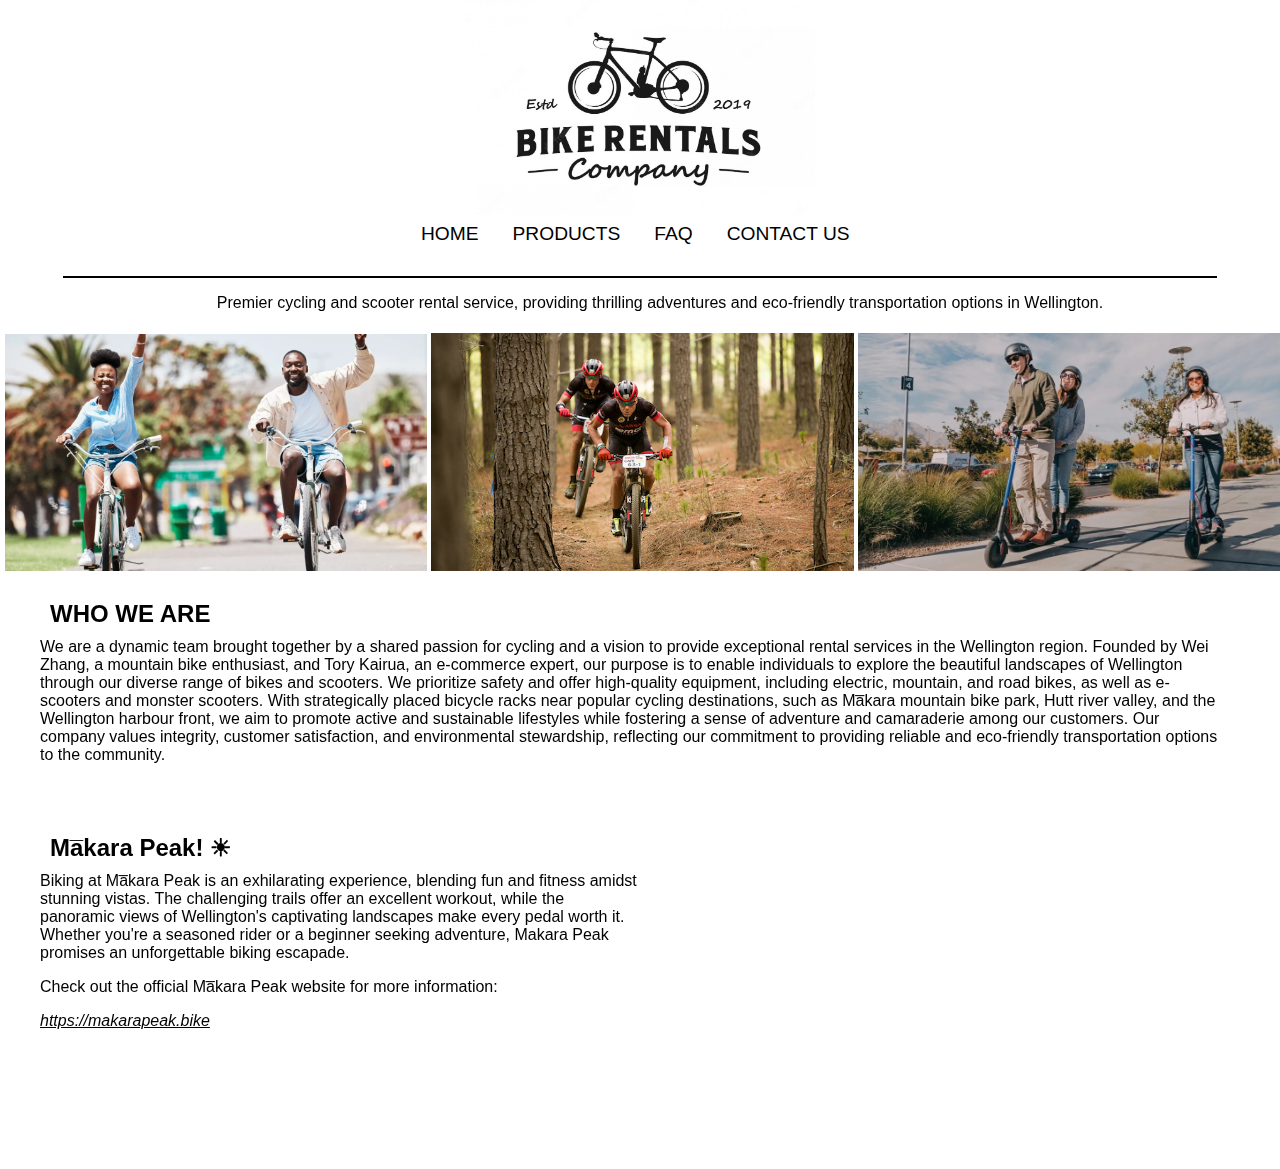
<file: website_project/index.html>
<!DOCTYPE html>

<html><!-- Do NOT put any content outside of the HTML tags-->
	<head>
		<title>BIKE RENTALS COMPANY</title>
		<link rel= "stylesheet" type="text/css" href="style.css">
		<script src="myscripts.js"></script>
	</head>
	
    <!-- All content visible on the webpage will be inside the body tags below-->
	<body> 
		<div id="logo">
			<img class="center_logo" src="images/logo.jpg" alt="logo">
		</div>

		<br>
		<!-- navigation bar -->
		<ul id="nav_bar">
			<li class="nav_bar"><a href="index.html">HOME</a></li>
			<li class="nav_bar"><a href="products.html">PRODUCTS</a></li>
			<li class="nav_bar"><a href="faq.html">FAQ</a></li>
			<li class="nav_bar"><a href="contact.html">CONTACT US</a></li>
		</ul>

		<br>
		<!-- line below nav bar -->
		<div id="line"></div>

		<!-- home page text -->
		<p style="text-align: center;">Premier cycling and scooter rental service, providing thrilling adventures and eco-friendly transportation options in Wellington.</p>
		
		<div class="center_image">
			<img src="images/happybike.jpg" alt="people riding a bike image" width="350">
			<img src="images/mountainbiking.jpg" alt="people mountain biking image" width="350">
			<img src="images/happyscooter.jpg" alt="people riding a scooter image" width="350">
		</div>

		<!-- who we are section 150w max -->
		<h2>WHO WE ARE</h2>
		<p id="about_us">We are a dynamic team brought together by a shared passion for cycling and a vision to provide exceptional rental services in the Wellington region. Founded by Wei Zhang, a mountain bike enthusiast, and Tory Kairua, an e-commerce expert, our purpose is to enable individuals to explore the beautiful landscapes of Wellington through our diverse range of bikes and scooters. We prioritize safety and offer high-quality equipment, including electric, mountain, and road bikes, as well as e-scooters and monster scooters. With strategically placed bicycle racks near popular cycling destinations, such as Ma&#773;kara mountain bike park, Hutt river valley, and the Wellington harbour front, we aim to promote active and sustainable lifestyles while fostering a sense of adventure and camaraderie among our customers. Our company values integrity, customer satisfaction, and environmental stewardship, reflecting our commitment to providing reliable and eco-friendly transportation options to the community.</p>
		
		<br>
		<br>
		<br>
		<!-- Mākara Peak video -->
		<div id="con_inf">
			<!-- vid on right -->
			<div id="rightcont">
				<iframe width="560" height="315" src="https://www.youtube.com/embed/YX_BLI-Js6Y" title="YouTube video player" frameborder="0" allow="accelerometer; autoplay; clipboard-write; encrypted-media; gyroscope; picture-in-picture; web-share" allowfullscreen></iframe>
			</div>
			<!-- text on left -->
			</div id="leftcont">
				<h2>Ma&#773;kara Peak! &#9728;</h2>
				<p id="makara_peak">Biking at Ma&#773;kara Peak is an exhilarating experience, blending fun and fitness amidst stunning vistas. The challenging trails offer an excellent workout, while the panoramic views of Wellington's captivating landscapes make every pedal worth it. Whether you're a seasoned rider or a beginner seeking adventure, Makara Peak promises an unforgettable biking escapade.</p>
				<!-- link to govt makara peak site -->
				<p>Check out the official Ma&#773;kara Peak website for more information:</p>
				<a id="makara_website" href="https://makarapeak.bike">https://makarapeak.bike</a>
			</div>
		</div>





	</body>
</html>
</file>
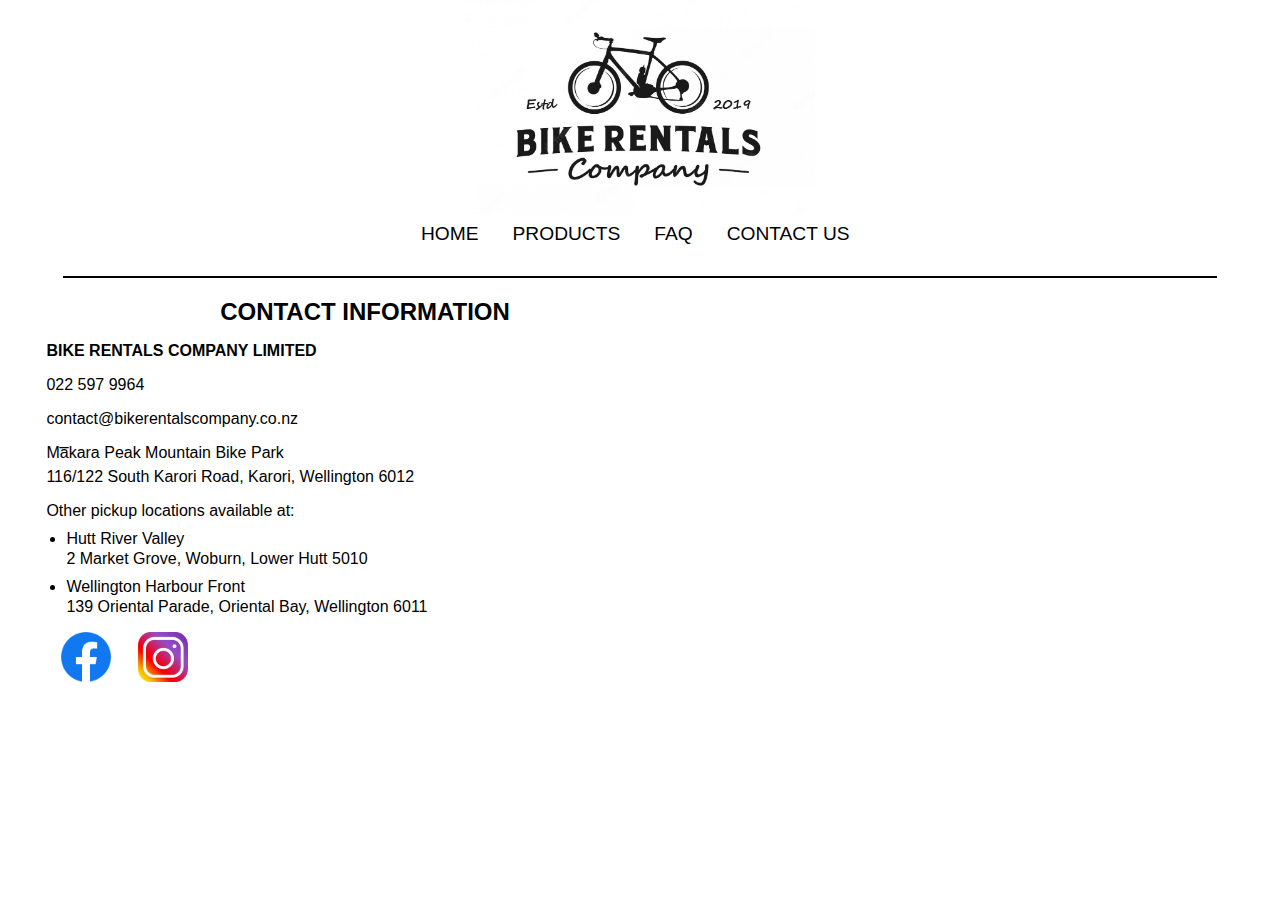
<file: website_project/contact.html>
<!DOCTYPE html>

<html><!-- Do NOT put any content outside of the HTML tags-->
	<head>
		<title>BIKE RENTALS COMPANY - contact us</title>
		<link rel= "stylesheet" type="text/css" href="style.css">
		<script src="myscripts.js"></script>
	</head>

<!-- All content visible on the webpage will be inside the body tags below-->
	<body> 
		<div id="logo">
			<img class="center_logo" src="images/logo.jpg" alt="logo">
		</div>

		<br>
		<!-- navigation bar -->
		<ul id="nav_bar">
			<li class="nav_bar"><a href="index.html">HOME</a></li>
			<li class="nav_bar"><a href="products.html">PRODUCTS</a></li>
			<li class="nav_bar"><a href="faq.html">FAQ</a></li>
			<li class="nav_bar"><a href="contact.html">CONTACT US</a></li>
		</ul>

		<br>
		<!-- line below nav bar -->
		<div id="line"></div>

		<!-- contact info -->
		<h2 id="cit" style="text-align: center;">CONTACT INFORMATION</h2>
		<div id="con_inf">
			<!-- contact info on the left -->
			<div id="leftcont">
				<p id="bold_text">BIKE RENTALS COMPANY LIMITED</p>
				<p>022 597 9964</p>
				<p>contact@bikerentalscompany.co.nz</p>
				<p>Ma&#773;kara Peak Mountain Bike Park</p>
				<p id="address">116/122 South Karori Road, Karori, Wellington 6012</p>
				<p>Other pickup locations available at: </p>
				<ul>
					<li id="location">Hutt River Valley</li>
					<p id="other_address">2 Market Grove, Woburn, Lower Hutt 5010</p>
					<li id="location">Wellington Harbour Front</li>
					<p id="other_address">139 Oriental Parade, Oriental Bay, Wellington 6011</p>
					<!-- fb & insta logo linked -->
					<a href="https://www.facebook.com" id="fb_insta"><img src="images/fb_logo.png" alt="Facebook Logo" width="50px"></a>
					<a href="https://www.instagram.com" id="fb_insta"><img src="images/insta_logo.png" alt="Instagram Logo" width="50px"></a>
				</ul>
			</div>

			<!-- embed google maps on the right-->
			<div id="rightcont">
				<iframe src="https://www.google.com/maps/embed?pb=!1m18!1m12!1m3!1d586.9092752963284!2d174.7216992086455!3d-41.2971881503547!2m3!1f0!2f0!3f0!3m2!1i1024!2i768!4f13.1!3m3!1m2!1s0x6d38b0f26bb324c5%3A0x51dd0badc3b48c5a!2sM%C4%81kara%20Peak%20Mountain%20Bike%20Park!5e0!3m2!1sen!2snz!4v1686728014064!5m2!1sen!2snz" width="500" height="350" style="border:0;" allowfullscreen="" loading="lazy" referrerpolicy="no-referrer-when-downgrade"></iframe>
			</div>
		</div>

	</body>
</html>
</file>
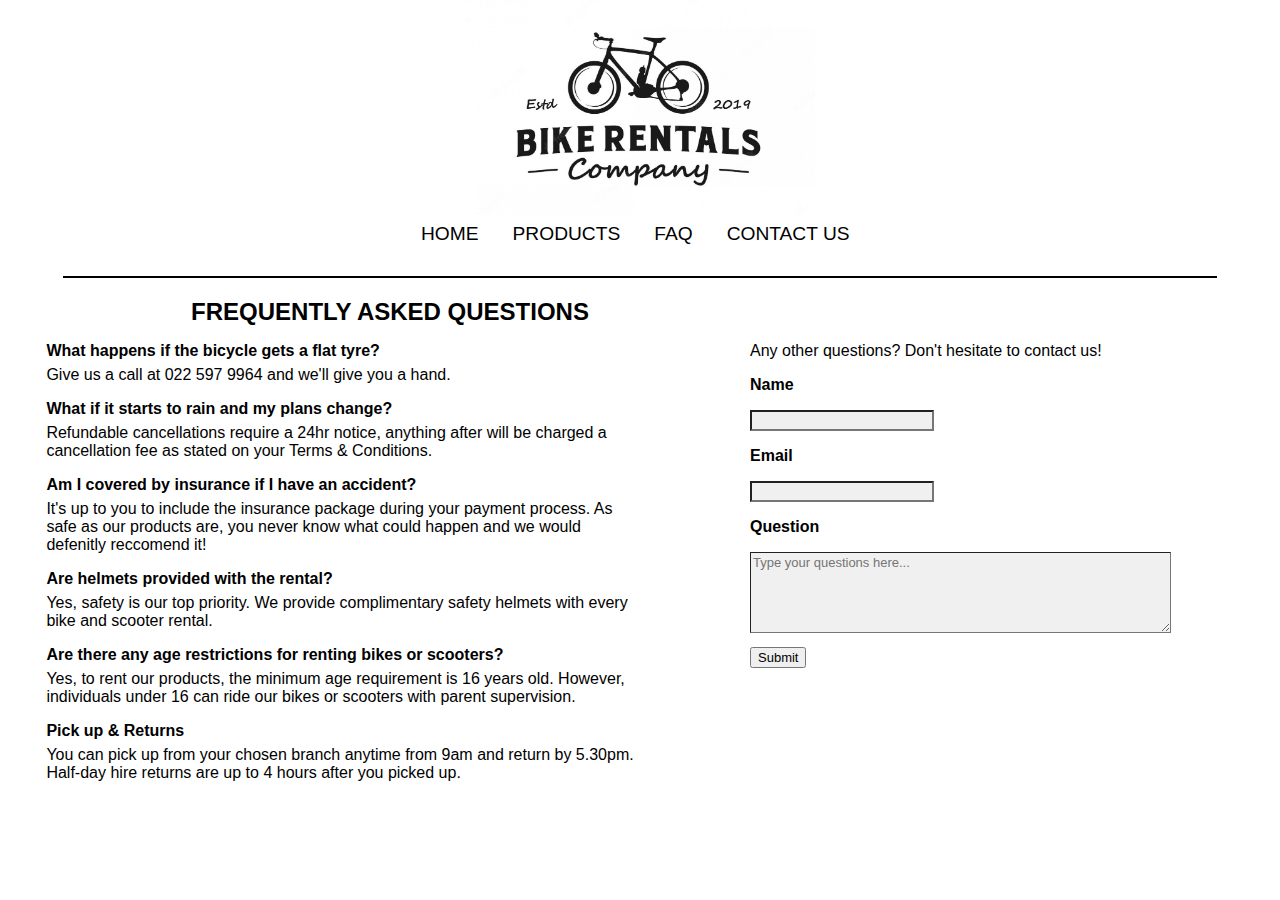
<file: website_project/faq.html>
<!DOCTYPE html>

<html><!-- Do NOT put any content outside of the HTML tags-->
	<head>
		<title>BIKE RENTALS COMPANY - FAQ</title>
		<link rel= "stylesheet" type="text/css" href="style.css">
		<script src="myscripts.js"></script>
	</head>

<!-- All content visible on the webpage will be inside the body tags below-->
	<body> 
		<div id="logo">
			<img class="center_logo" src="images/logo.jpg" alt="logo">
		</div>

		<br>
		<!-- navigation bar -->
		<ul id="nav_bar">
			<li class="nav_bar"><a href="index.html">HOME</a></li>
			<li class="nav_bar"><a href="products.html">PRODUCTS</a></li>
			<li class="nav_bar"><a href="faq.html">FAQ</a></li>
			<li class="nav_bar"><a href="contact.html">CONTACT US</a></li>
		</ul>

		<br>
		<!-- line below nav bar -->
		<div id="line"></div>

		<!-- faq section -->
		<h2 id="faqt" style="text-align: center;">FREQUENTLY ASKED QUESTIONS</h2>
		<div id="con_inf">
			<!-- FAQ on left -->
			<div id="leftcont">
				<p id="question">What happens if the bicycle gets a flat tyre?</p>
				<p id="answer">Give us a call at 022 597 9964 and we'll give you a hand.</p>
				<p id="question">What if it starts to rain and my plans change?</p>
				<p id="answer">Refundable cancellations require a 24hr notice, anything after will be charged a cancellation fee as stated on your Terms & Conditions.</p>
				<p id="question">Am I covered by insurance if I have an accident?</p>
				<p id="answer">It's up to you to include the insurance package during your payment process. As safe as our products are, you never know what could happen and we would defenitly reccomend it!</p>
				<p id="question">Are helmets provided with the rental?</p>
				<p id="answer">Yes, safety is our top priority. We provide complimentary safety helmets with every bike and scooter rental.</p>
				<p id="question">Are there any age restrictions for renting bikes or scooters?</p>
				<p id="answer">Yes, to rent our products, the minimum age requirement is 16 years old. However, individuals under 16 can ride our bikes or scooters with parent supervision.</p>
				<p id="question">Pick up & Returns</p>
				<p id="answer">You can pick up from your chosen branch anytime from 9am and return by 5.30pm. Half-day hire returns are up to 4 hours after you picked up.</p>
			</div>
			<!-- question form -->
			<div id="rightcont">
				<p id="right_faq">Any other questions? Don't hesitate to contact us!</p>
				<!-- add feedback/q form here -->
				<form id="question_form" name="qform">
					<h3>Name</h3>
					<input type="text" name="firstandlastname"><br>
					<h3>Email</h3>
					<input type="email" name="email"><br>
					<h3>Question</h3>
					<textarea type="text" name="question" rows="5" cols="50" placeholder="Type your questions here..."></textarea><br>
					<button type="button" onclick="changehtml()">Submit</button>
					<p id="question_submit"></p>
				</form>
			
			</div>
		</div>










	</body>
</html>
</file>
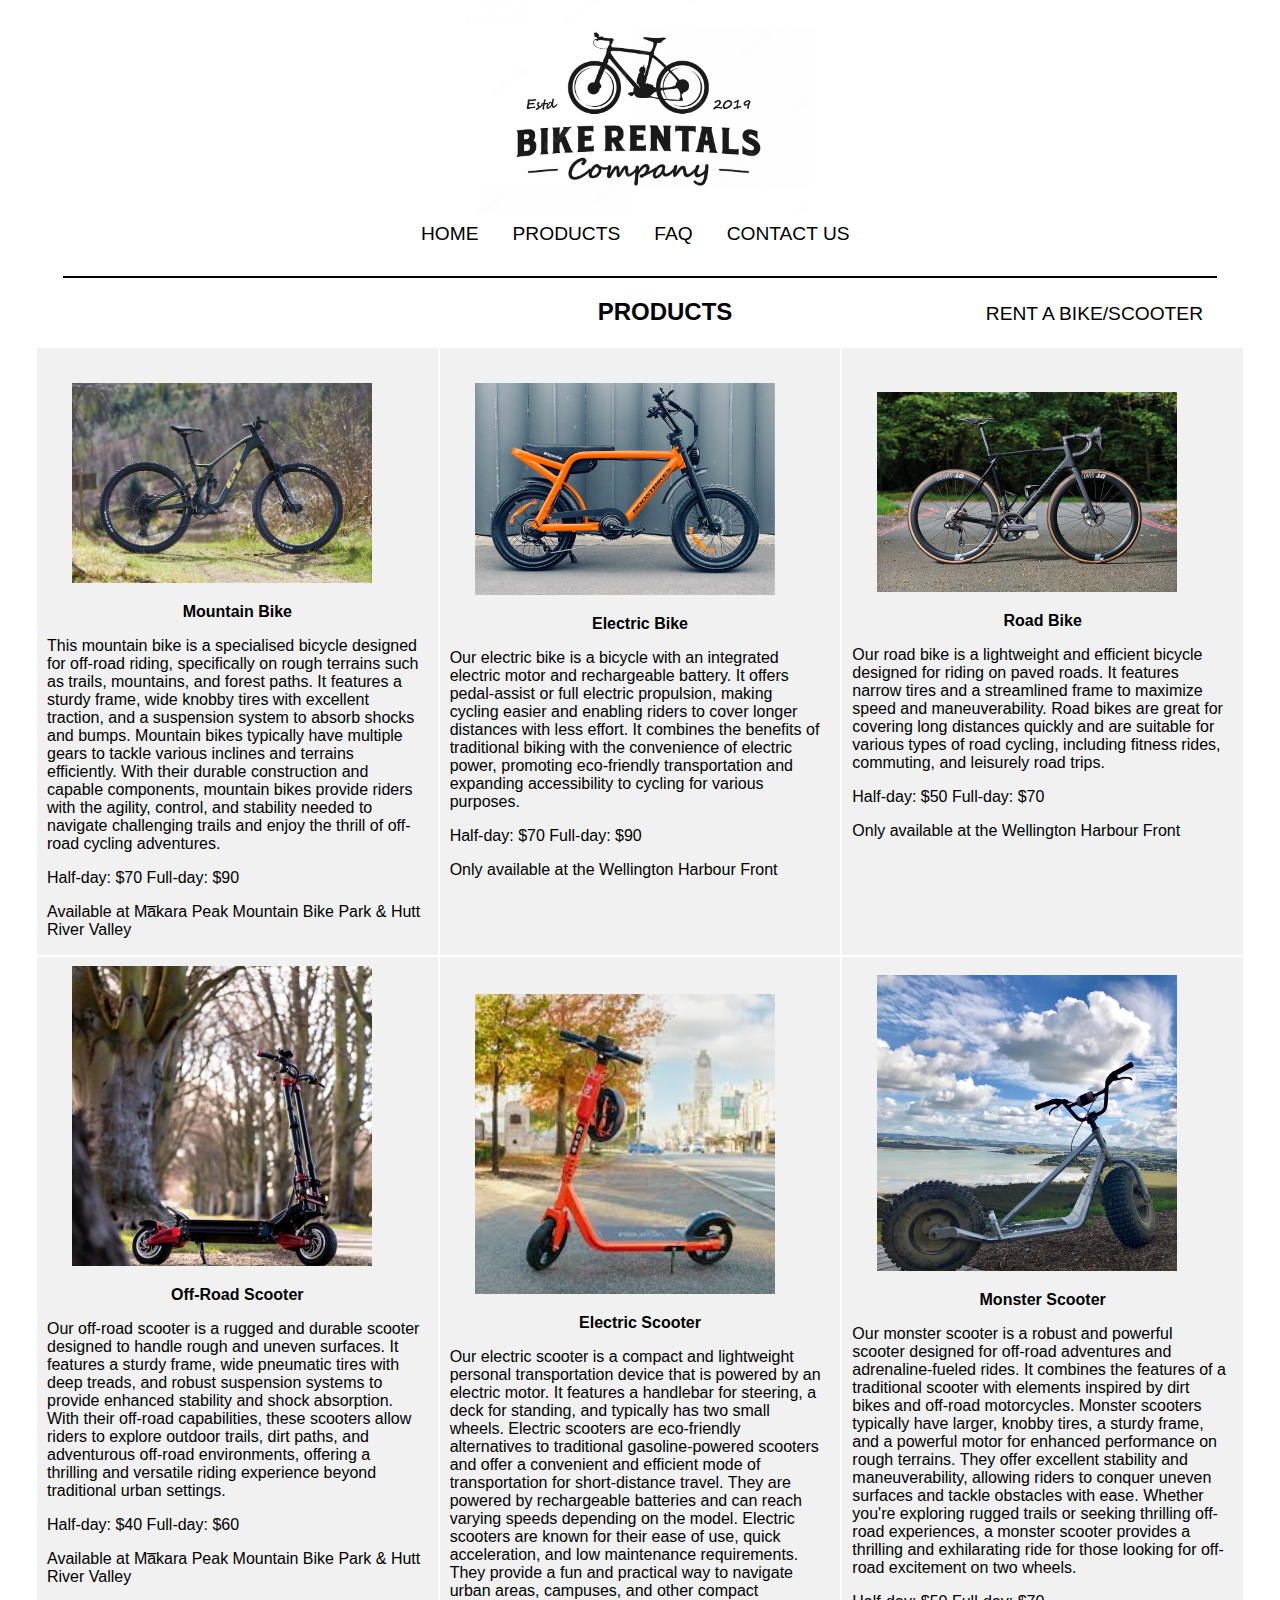
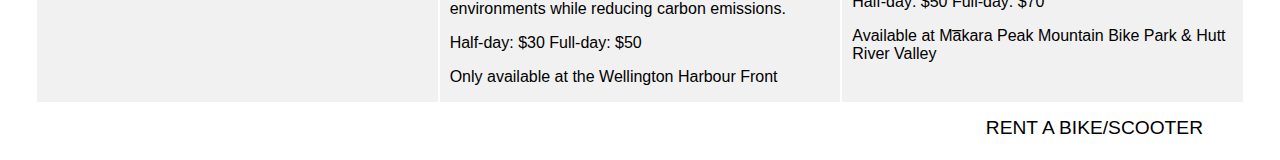
<file: website_project/products.html>
<!DOCTYPE html>

<html><!-- Do NOT put any content outside of the HTML tags-->
	<head>
		<title>BIKE RENTALS COMPANY - products</title>
		<link rel= "stylesheet" type="text/css" href="style.css">
		<script src="myscripts.js"></script>
	</head>
		
		<!-- All content visible on the webpage will be inside the body tags below-->
	<body> 
		<div id="logo">
			<img class="center_logo" src="images/logo.jpg" alt="logo">
		</div>

		<br>
		<!-- navigation bar -->
		<ul id="nav_bar">
			<li class="nav_bar"><a href="index.html">HOME</a></li>
			<li class="nav_bar"><a href="products.html">PRODUCTS</a></li>
			<li class="nav_bar"><a href="faq.html">FAQ</a></li>
			<li class="nav_bar"><a href="contact.html">CONTACT US</a></li>
		</ul>
		
		<br>
		<!-- line below nav bar -->
		<div id="line"></div>

		<h2 style="text-align: center;">PRODUCTS</h2>

		<!-- link to regpay -->
		<a id="hire" href="regpay.html">RENT A BIKE/SCOOTER</a>
		
		<!-- table used for product list, description and prices -->
		<table>
			<tr>
				<td>
					<img id="product_image" class="one" src="images/mountain.jpeg" alt="Mountain Bike">
					<h3 style="text-align: center;">Mountain Bike</h3>
					<p id="product_description">This mountain bike is a specialised bicycle designed for off-road riding, specifically on rough terrains such as trails, mountains, and forest paths. It features a sturdy frame, wide knobby tires with excellent traction, and a suspension system to absorb shocks and bumps. Mountain bikes typically have multiple gears to tackle various inclines and terrains efficiently. With their durable construction and capable components, mountain bikes provide riders with the agility, control, and stability needed to navigate challenging trails and enjoy the thrill of off-road cycling adventures.</p>
					<p id="product_description">Half-day: $70    Full-day: $90</p>
					<p id="product_description">Available at Ma&#773;kara Peak Mountain Bike Park & Hutt River Valley</p>
				</td>
				<td>
					<img id="product_image" class="two" src="images/electric.jpeg" alt="Electric Bike">
					<h3 style="text-align: center;">Electric Bike</h3>
					<p id="product_description">Our electric bike is a bicycle with an integrated electric motor and rechargeable battery. It offers pedal-assist or full electric propulsion, making cycling easier and enabling riders to cover longer distances with less effort. It combines the benefits of traditional biking with the convenience of electric power, promoting eco-friendly transportation and expanding accessibility to cycling for various purposes.</p>
					<p id="product_description">Half-day: $70    Full-day: $90</p>
					<p id="product_description">Only available at the Wellington Harbour Front</p>
				</td>
				<td>
					<img id="product_image" class="three" src="images/road.jpeg" alt="Road Bike">
					<h3 style="text-align: center;">Road Bike</h3>
					<p id="product_description">Our road bike is a lightweight and efficient bicycle designed for riding on paved roads. It features narrow tires and a streamlined frame to maximize speed and maneuverability. Road bikes are great for covering long distances quickly and are suitable for various types of road cycling, including fitness rides, commuting, and leisurely road trips.</p>
					<p id="product_description">Half-day: $50    Full-day: $70</p>
					<p id="product_description">Only available at the Wellington Harbour Front</p>
				</td>
			</tr>
			<tr>
				<td>
					<img id="product_image" class="four" src="images/offroad.jpeg" alt="Off-Road Scooter">
					<h3 style="text-align: center;">Off-Road Scooter</h3>
					<p id="product_description">Our off-road scooter is a rugged and durable scooter designed to handle rough and uneven surfaces. It features a sturdy frame, wide pneumatic tires with deep treads, and robust suspension systems to provide enhanced stability and shock absorption. With their off-road capabilities, these scooters allow riders to explore outdoor trails, dirt paths, and adventurous off-road environments, offering a thrilling and versatile riding experience beyond traditional urban settings.</p>
					<p id="product_description">Half-day: $40    Full-day: $60</p>
					<p id="product_description">Available at Ma&#773;kara Peak Mountain Bike Park & Hutt River Valley</p>
				</td>
				<td>
					<img id="product_image" class="five" src="images/electscoot.jpeg" alt="Electric Scooter">
					<h3 style="text-align: center;">Electric Scooter</h3>
					<p id="product_description">Our electric scooter is a compact and lightweight personal transportation device that is powered by an electric motor. It features a handlebar for steering, a deck for standing, and typically has two small wheels. Electric scooters are eco-friendly alternatives to traditional gasoline-powered scooters and offer a convenient and efficient mode of transportation for short-distance travel. They are powered by rechargeable batteries and can reach varying speeds depending on the model. Electric scooters are known for their ease of use, quick acceleration, and low maintenance requirements. They provide a fun and practical way to navigate urban areas, campuses, and other compact environments while reducing carbon emissions.</p>
					<p id="product_description">Half-day: $30    Full-day: $50</p>
					<p id="product_description">Only available at the Wellington Harbour Front</p>
				</td>
				<td>
					<img id="product_image" class="six" src="images/monster.jpeg" alt="Monster Scooter">
					<h3 style="text-align: center;">Monster Scooter</h3>
					<p id="product_description">Our monster scooter is a robust and powerful scooter designed for off-road adventures and adrenaline-fueled rides. It combines the features of a traditional scooter with elements inspired by dirt bikes and off-road motorcycles. Monster scooters typically have larger, knobby tires, a sturdy frame, and a powerful motor for enhanced performance on rough terrains. They offer excellent stability and maneuverability, allowing riders to conquer uneven surfaces and tackle obstacles with ease. Whether you're exploring rugged trails or seeking thrilling off-road experiences, a monster scooter provides a thrilling and exhilarating ride for those looking for off-road excitement on two wheels.</p>
					<p id="product_description">Half-day: $50    Full-day: $70</p>
					<p id="product_description">Available at Ma&#773;kara Peak Mountain Bike Park & Hutt River Valley</p>
				</td>
			</tr>
		</table>

		<br>
		<br>
		<!-- link to regpay -->
		<a id="hire" href="regpay.html">RENT A BIKE/SCOOTER</a>
		

	</body>
</html>
</file>
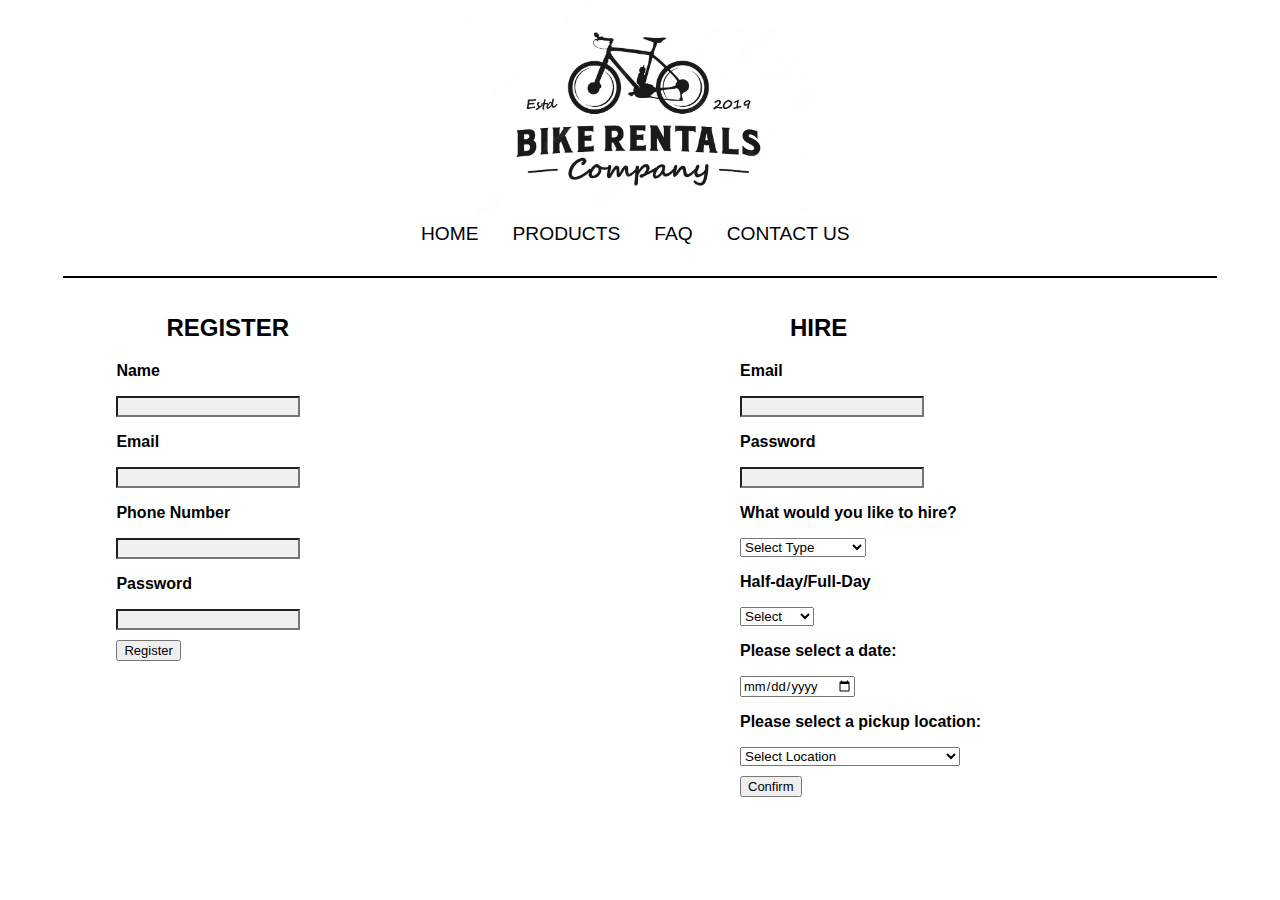
<file: website_project/regpay.html>
<!DOCTYPE html>

<html><!-- Do NOT put any content outside of the HTML tags-->
	<head>
		<title></title>
		<link rel= "stylesheet" type="text/css" href="style.css">
		<script src="myscripts.js"></script>
	</head>
	
    <!-- All content visible on the webpage will be inside the body tags below-->
	<body> 
		<div id="logo">
			<img class="center_logo" src="images/logo.jpg" alt="logo">
		</div>

		<br>
		<!-- navigation bar -->
		<ul id="nav_bar">
			<li class="nav_bar"><a href="index.html">HOME</a></li>
			<li class="nav_bar"><a href="products.html">PRODUCTS</a></li>
			<li class="nav_bar"><a href="faq.html">FAQ</a></li>
			<li class="nav_bar"><a href="contact.html">CONTACT US</a></li>
		</ul>
		
		<br>
		<!-- line below nav bar -->
		<div id="line"></div>
		<br>
		<br>

		<div id="con_inf">
			<div id="leftcont">
				<!-- rego form- name, email, number, password-->
				<form id="registration_form" name="rform">
					<h2 id="reghiretitle">REGISTER</h2>
					<h3>Name</h3>
					<input type="text" name="firstandlastname"><br>
					<h3>Email</h3>
					<input type="email" name="email"><br>
					<h3>Phone Number</h3>
					<input type="number" name="number"><br>
					<h3>Password</h3>
					<input type="password" name="password"><br>

					<button type="button" onclick="regof()">Register</button>
					<p id="registration_submit"></p>
				</form>
			</div>
			<div id="rightcont">
				<!-- hire form- select product(s), period of hire, pickup location -->
				<form id="hire_form" name="hform">
					<h2 id="reghiretitle">HIRE</h2>
					<h3>Email</h3>
					<input type="email" name="email"><br>
					<h3>Password</h3>
					<input type="password" name="password"><br>
					<h3>What would you like to hire?</h3>
					<select id="dropdown" name="type" id="type"><br>
						<option value="select_typ">Select Type</option>
						<option value="mountain_bike">Mountain Bike</option>
						<option value="electric_bike">Electric Bike</option>
						<option value="road_bike">Road Bike</option>
						<option value="offroad_scooter">Off-Road Scooter</option>
						<option value="electric_scooter">Electric Scooter</option>
						<option value="monster_scooter">Monster Scooter</option>
					</select>
					<h3>Half-day/Full-Day</h3>
					<select id="dropdown" name="day" id="day">
						<option value="select_day">Select</option>
						<option value="half">Half-Day</option>
						<option value="full">Full-Day</option>
					</select>
					<h3>Please select a date:</h3>
					<input type="date" name="datefield"><br>
					<h3>Please select a pickup location:</h3>
					<select id="dropdown" name="pickup" id="pickup"><br>
						<option value="select_loc">Select Location</option>
						<option value="makara">Ma&#773;kara Peak Mountain Bike Park</option>
						<option value="harbour">Wellington Harbour Front</option>
						<option value="hutt">Hutt River Valley</option>
					</select>
					<br>
					<button type="button" onclick="hiref()">Confirm</button>
					<p id="hire_submit"></p>
					<span id="payment_desc1"></span>
					<span id="payment1"></span>
					<br>
					<span id="payment_desc2"></span>
					<span id="payment2"></span>
				</form>
			</div>
			

		</div>








	</body>
</html>
</file>
<file: website_project/style.css>
/* This is your CSS file. You will use this file to style your HTML pages */

body {
    background-color: #ffffff;
    padding: 0px;
    margin: 0px;
}

/* logo */
#logo {
    width: 100%;
}
.center_logo {
    width: 350px;
    display: block;
    margin: 0 auto;
}

/* line below nav bar */
#line {
    width: 90%; 
    margin: 45px auto 0 auto;
    border: 1px solid black;
}

/* navigation bar */
a  {
    color: rgb(0, 0, 0);
    font-family: 'Lucida Sans', 'Lucida Sans Regular', 'Lucida Grande', 'Lucida Sans Unicode', Geneva, Verdana, sans-serif;
    font-size: larger;
    text-decoration: none;
    padding: 7px;
    background-color: none;
}
a:hover {
    background-color:rgb(240, 240, 240);
}
.nav_bar{
    text-align: center;
    list-style: none;
    float: left;
    padding: 10px;
}
#nav_bar {
    width: 40%;
    margin: 0 auto;
    margin-top: -20px;
}

/* headings */
h2 {
    color: rgb(0, 0, 0);
    font-family: 'Lucida Sans', 'Lucida Sans Regular', 'Lucida Grande', 'Lucida Sans Unicode', Geneva, Verdana, sans-serif;
    text-align: left;
    padding-left: 50px;
}
#reghiretitle {
    color: rgb(0, 0, 0);
    font-family: 'Lucida Sans', 'Lucida Sans Regular', 'Lucida Grande', 'Lucida Sans Unicode', Geneva, Verdana, sans-serif;
}
#cit {
    margin-left: -600px;
}
#faqt {
    margin-left: -550px;
}

/* bold text */
#bold_text {
    font-weight: bold;
}

/* text */
p,ul,span {
    color: rgb(0, 0, 0);
    font-family: 'Lucida Sans', 'Lucida Sans Regular', 'Lucida Grande', 'Lucida Sans Unicode', Geneva, Verdana, sans-serif;
    text-align: left;
    padding-left: 40px;
}
#about_us {
    padding-right: 60px;
    margin-top: -10px;
}
#mid_text {
    margin-left: 35px;
}

/* contact us page */
/* adress less space */
#address {
    margin-top: -10px;
}
/* other locations & adresses */
#location {
    margin-left: 20px;
    margin-top: -6px;
}
#other_address {
    margin-top: 2px;
    margin-left: -20px;
}

/* images */
.center_image {
    width: 100%;
    padding: 5px;
}
.center_image img {
    width: 33%;
}
/* facebook & insta logo link*/
#fb_insta {
    padding-left: 15px;
    padding-top: 18px;
    background-color: #ffffff;
}

/* video & maps */
iframe {
    float: right;
    padding-bottom: 40px;
    padding-right: 40px;
}

/* contacts info, makara peak & FAQ div */
#con_inf {
    width: 99%;
    margin: 0 auto;
    margin-top: -20px;
}
#leftcont {
    width: 50%;
    float: left;
}
#rightcont {
    width: 50%;
    float: right;
}
#makara_peak {
    margin-right: 620px;
    margin-top: -10px;
}
#right_faq {
    margin-left: 70px;
}
#registration_form p, #hire_form p {
    font-size: small;
}
#hire_form {
    margin-left: 100px;
}
#hire_submit {
    margin-left: -36px;
}
span {
    font-size: small;
    margin-left: -36px;
}
/* makara website link */
#makara_website {
    color: rgb(0, 0, 0);
    font-family: 'Lucida Sans', 'Lucida Sans Regular', 'Lucida Grande', 'Lucida Sans Unicode', Geneva, Verdana, sans-serif;
    text-align: left;
    padding-left: 40px;
    margin-top: -20px;
    font-size: medium;
    background-color: #ffffff;
    border: none;
    font-style: italic;
    text-decoration: underline;
}

/* faq */
#question {
    font-weight: bold;
}
#answer {
    margin-top: -10px;
}

/* question form */
h3 {
    color: rgb(0, 0, 0);
    font-family: 'Lucida Sans', 'Lucida Sans Regular', 'Lucida Grande', 'Lucida Sans Unicode', Geneva, Verdana, sans-serif;
    font-size: medium;
}
#question_form {
    margin-left: 110px;
    font-family: 'Lucida Sans', 'Lucida Sans Regular', 'Lucida Grande', 'Lucida Sans Unicode', Geneva, Verdana, sans-serif;

}
#question_form input, textarea, button {
    color: rgb(0, 0, 0);
    font-family: 'Lucida Sans', 'Lucida Sans Regular', 'Lucida Grande', 'Lucida Sans Unicode', Geneva, Verdana, sans-serif;
    font-size: small;
}
button {
    margin-top: 10px;
}
textarea,input[type=text],input[type=password],input[type=email],input[type=number] {
    background-color: rgb(240, 240, 240);
    border-style: inset;
    border-width: none;
}
#question_submit {
    margin-left: -35px;
    font-size: small;
}

/* registration form */
#registration_form {
    margin-left: 110px;
    font-family: 'Lucida Sans', 'Lucida Sans Regular', 'Lucida Grande', 'Lucida Sans Unicode', Geneva, Verdana, sans-serif;
}
input, button {
    color: rgb(0, 0, 0);
    font-family: 'Lucida Sans', 'Lucida Sans Regular', 'Lucida Grande', 'Lucida Sans Unicode', Geneva, Verdana, sans-serif;
    font-size: small;
} 
#registration_submit {
    margin-left: -35px;
    font-size: small;
}

/* hire tab on product page*/
#hire {
    float: right;
    margin-top: -50px;
    margin-right: 70px;
    background-color: none;
}
#hire:hover {
    background-color: rgb(211, 209, 213);
}

/* table & products */
td {
    width: 33.3%;
    /* border: solid black 2px; */
    padding: 0;
    background-color: rgb(241, 241, 241);
}
table {
    padding-left: 35px;
    padding-right: 35px;
    padding-bottom: 20px;
    margin-left: auto;
    margin-right: auto;
}
#product_description {
    margin-left: -30px;
    margin-right: 15px;
}
/* centering product images */
#product_image {
    padding-left: 35px;
    padding-right: 35px;
    padding-bottom: 0;
    padding-top: 0px;
    width: 300px;
}
.one {
    margin-top: 35px;
}
.two {
    margin-top: -25px;
}
.three {
    margin-top: -55px;
}
.four {
    margin-top: -90px;
}
.five {
    margin-top: 37px;
}
.six {
    margin-top: -5px;
}
</file>
